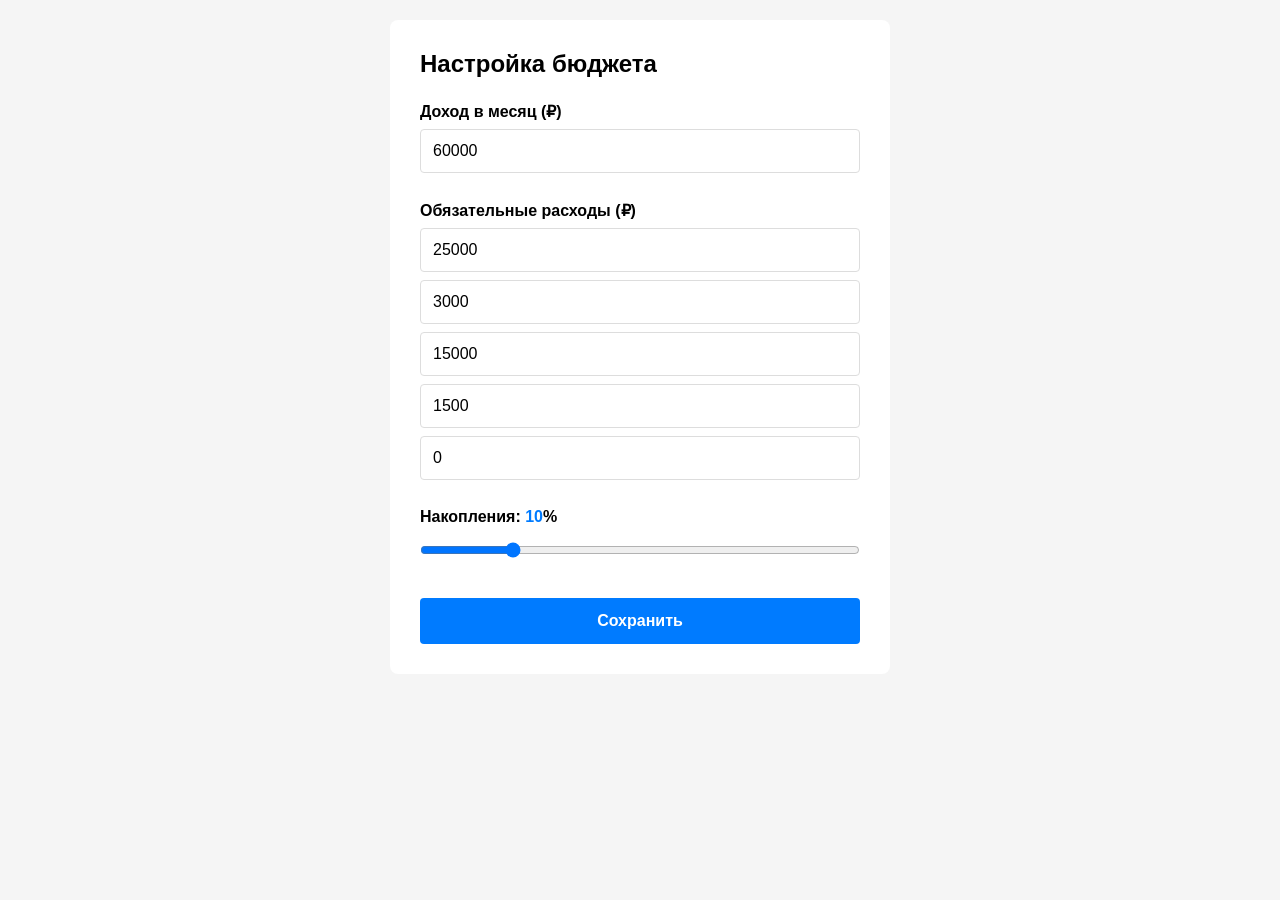
<file: index.html>
<!DOCTYPE html>
<html lang="ru">
<head>
    <meta charset="UTF-8">
    <meta name="viewport" content="width=device-width, initial-scale=1.0">
    <title>DayLimit — Настройка бюджета</title>
    <link rel="stylesheet" href="style.css">
</head>
<body>
    <div class="container">
        <h1>Настройка бюджета</h1>

        <form id="budget-form">
            <!-- Доход -->
            <div class="form-group">
                <label for="income">Доход в месяц (₽)</label>
                <input type="number" id="income" placeholder="100000" required>
            </div>

            <!-- Обязательные расходы -->
            <div class="form-group">
                <label>Обязательные расходы (₽)</label>
                <input type="number" id="rent" placeholder="Аренда">
                <input type="number" id="utilities" placeholder="Коммуналка">
                <input type="number" id="food" placeholder="Еда">
                <input type="number" id="transport" placeholder="Транспорт">
                <input type="number" id="credits" placeholder="Кредиты">
            </div>

            <!-- Накопления -->
            <div class="form-group">
                <label for="savings">Накопления: <span id="savings-value">20</span>%</label>
                <input type="range" id="savings" min="0" max="50" value="20">
            </div>

            <button type="submit">Сохранить</button>
        </form>
    </div>

    <script src="app.js"></script>
</body>
</html>
</file>
<file: style.css>
* {
    margin: 0;
    padding: 0;
    box-sizing: border-box;
}

body {
    font-family: Arial, sans-serif;
    background: #f5f5f5;
    padding: 20px;
}

.container {
    max-width: 500px;
    margin: 0 auto;
    background: white;
    padding: 30px;
    border-radius: 8px;
}

h1 {
    margin-bottom: 24px;
    font-size: 24px;
}

.form-group {
    margin-bottom: 20px;
}

label {
    display: block;
    margin-bottom: 8px;
    font-weight: 600;
}

input[type="number"] {
    width: 100%;
    padding: 12px;
    border: 1px solid #ddd;
    border-radius: 4px;
    font-size: 16px;
    margin-bottom: 8px;
}

input[type="number"]:focus {
    outline: none;
    border-color: #007bff;
}

input[type="range"] {
    width: 100%;
    margin-top: 8px;
}

#savings-value {
    color: #007bff;
    font-weight: 700;
}

button {
    width: 100%;
    padding: 14px;
    background: #007bff;
    color: white;
    border: none;
    border-radius: 4px;
    font-size: 16px;
    font-weight: 600;
    cursor: pointer;
    margin-top: 16px;
}

button:active {
    background: #0056b3;
}
</file>
<file: main.css>
* {
    margin: 0;
    padding: 0;
    box-sizing: border-box;
}

body {
    font-family: -apple-system, BlinkMacSystemFont, 'Segoe UI', Roboto, sans-serif;
    background: #f5f5f5;
    padding: 20px;
    min-height: 100vh;
    padding-bottom: 40px;
}

.container {
    max-width: 500px;
    margin: 0 auto;
}

/* Главная карточка */
.limit-card {
    background: linear-gradient(135deg, #667eea 0%, #764ba2 100%);
    border-radius: 16px;
    padding: 32px 24px;
    color: white;
    text-align: center;
    margin-bottom: 16px;
    box-shadow: 0 8px 24px rgba(102, 126, 234, 0.3);
}

.limit-card.warning {
    background: linear-gradient(135deg, #ff9800 0%, #f57c00 100%);
    box-shadow: 0 8px 24px rgba(255, 152, 0, 0.3);
}

.limit-card.danger {
    background: linear-gradient(135deg, #f44336 0%, #c62828 100%);
    box-shadow: 0 8px 24px rgba(244, 67, 54, 0.3);
}

.limit-label {
    font-size: 13px;
    opacity: 0.9;
    margin-bottom: 12px;
    text-transform: uppercase;
    letter-spacing: 0.5px;
}

.limit-amount {
    font-size: 48px;
    font-weight: 800;
    margin-bottom: 12px;
    line-height: 1;
}

.limit-hint {
    font-size: 14px;
    opacity: 0.85;
}

/* Прогресс */
.progress-card {
    background: white;
    border-radius: 12px;
    padding: 16px;
    margin-bottom: 16px;
    box-shadow: 0 2px 8px rgba(0, 0, 0, 0.05);
}

.progress-header {
    display: flex;
    justify-content: space-between;
    margin-bottom: 10px;
    font-size: 13px;
    color: #666;
}

.progress-bar {
    background: #e0e0e0;
    border-radius: 6px;
    height: 8px;
    overflow: hidden;
}

.progress-fill {
    background: #667eea;
    height: 100%;
    border-radius: 6px;
    transition: width 0.4s ease;
    width: 0%;
}

.progress-fill.warning {
    background: #ff9800;
}

.progress-fill.danger {
    background: #f44336;
}

/* Метрики */
.metrics {
    display: grid;
    grid-template-columns: repeat(3, 1fr);
    gap: 10px;
    margin-bottom: 24px;
}

.metric {
    background: white;
    border-radius: 12px;
    padding: 14px 8px;
    text-align: center;
    box-shadow: 0 2px 8px rgba(0, 0, 0, 0.05);
}

.metric-value {
    font-size: 18px;
    font-weight: 700;
    color: #333;
    margin-bottom: 4px;
}

.metric-label {
    font-size: 11px;
    color: #888;
    line-height: 1.3;
}

/* Секция трат */
.section-header {
    display: flex;
    justify-content: space-between;
    align-items: center;
    margin-bottom: 12px;
}

.section-header h3 {
    font-size: 18px;
    font-weight: 700;
}

.text-btn {
    background: none;
    border: none;
    color: #667eea;
    font-size: 14px;
    font-weight: 600;
    cursor: pointer;
}

/* Транзакции */
.transactions {
    margin-bottom: 20px;
}

.empty-state {
    background: white;
    border-radius: 12px;
    padding: 32px 16px;
    text-align: center;
    box-shadow: 0 2px 8px rgba(0, 0, 0, 0.05);
}

.empty-icon {
    font-size: 40px;
    margin-bottom: 8px;
    opacity: 0.5;
}

.empty-title {
    color: #888;
    font-size: 14px;
}

.transaction {
    background: white;
    border-radius: 12px;
    padding: 14px 16px;
    margin-bottom: 8px;
    display: flex;
    justify-content: space-between;
    align-items: center;
    box-shadow: 0 2px 8px rgba(0, 0, 0, 0.05);
    animation: slideIn 0.3s ease;
}

@keyframes slideIn {
    from {
        opacity: 0;
        transform: translateY(-10px);
    }
    to {
        opacity: 1;
        transform: translateY(0);
    }
}

.transaction-left {
    display: flex;
    align-items: center;
    gap: 12px;
}

.transaction-icon {
    font-size: 24px;
}

.transaction-name {
    font-weight: 600;
    font-size: 15px;
}

.transaction-time {
    font-size: 12px;
    color: #888;
}

.transaction-right {
    display: flex;
    align-items: center;
    gap: 12px;
}

.transaction-amount {
    font-weight: 700;
    color: #f44336;
    font-size: 15px;
}

.delete-btn {
    background: none;
    border: none;
    color: #ccc;
    font-size: 20px;
    cursor: pointer;
    padding: 4px;
}

.delete-btn:hover {
    color: #f44336;
}

/* Кнопки */
.btn-add {
    width: 100%;
    padding: 16px;
    background: #667eea;
    color: white;
    border: none;
    border-radius: 12px;
    font-size: 16px;
    font-weight: 600;
    cursor: pointer;
    margin-bottom: 10px;
    box-shadow: 0 4px 12px rgba(102, 126, 234, 0.3);
}

.btn-add:active {
    transform: scale(0.98);
}

.btn-settings {
    width: 100%;
    padding: 14px;
    background: white;
    color: #667eea;
    border: 2px solid #667eea;
    border-radius: 12px;
    font-size: 15px;
    font-weight: 600;
    cursor: pointer;
}

.btn-settings:active {
    background: #f5f5f5;
}

/* Модалка */
.modal {
    position: fixed;
    top: 0;
    left: 0;
    right: 0;
    bottom: 0;
    z-index: 1000;
    display: flex;
    align-items: flex-end;
    justify-content: center;
}

.modal.hidden {
    display: none;
}

.modal-backdrop {
    position: absolute;
    top: 0;
    left: 0;
    right: 0;
    bottom: 0;
    background: rgba(0, 0, 0, 0.5);
}

.modal-sheet {
    position: relative;
    background: white;
    border-radius: 20px 20px 0 0;
    padding: 12px 20px 30px;
    width: 100%;
    max-width: 500px;
    animation: slideUp 0.3s ease;
}

@keyframes slideUp {
    from { transform: translateY(100%); }
    to { transform: translateY(0); }
}

.modal-handle {
    width: 40px;
    height: 4px;
    background: #e0e0e0;
    border-radius: 2px;
    margin: 0 auto 20px;
}

.modal-title {
    font-size: 20px;
    font-weight: 700;
    text-align: center;
    margin-bottom: 20px;
}

.categories {
    display: grid;
    grid-template-columns: repeat(3, 1fr);
    gap: 10px;
    margin-bottom: 20px;
}

.cat-btn {
    background: #f5f5f5;
    border: 2px solid transparent;
    border-radius: 12px;
    padding: 14px 8px;
    cursor: pointer;
    display: flex;
    flex-direction: column;
    align-items: center;
    gap: 4px;
    transition: all 0.2s;
}

.cat-btn:active {
    border-color: #667eea;
    background: #f0f0ff;
}

.cat-icon {
    font-size: 24px;
}

.cat-name {
    font-size: 12px;
    font-weight: 600;
    color: #333;
}

.cat-amount {
    font-size: 11px;
    color: #888;
}

.custom-amount {
    margin-bottom: 20px;
}

.custom-amount label {
    display: block;
    font-size: 13px;
    color: #666;
    margin-bottom: 8px;
}

.input-group {
    position: relative;
}

.input-group input {
    width: 100%;
    padding: 12px 40px 12px 16px;
    border: 2px solid #e0e0e0;
    border-radius: 10px;
    font-size: 16px;
}

.input-group input:focus {
    outline: none;
    border-color: #667eea;
}

.suffix {
    position: absolute;
    right: 16px;
    top: 50%;
    transform: translateY(-50%);
    color: #999;
    font-weight: 600;
}

.modal-buttons {
    display: flex;
    gap: 10px;
}

.btn-secondary {
    flex: 1;
    padding: 14px;
    background: #f5f5f5;
    color: #333;
    border: none;
    border-radius: 10px;
    font-weight: 600;
    cursor: pointer;
}

.btn-primary {
    flex: 2;
    padding: 14px;
    background: #667eea;
    color: white;
    border: none;
    border-radius: 10px;
    font-weight: 600;
    cursor: pointer;
}

.btn-primary:disabled {
    background: #ccc;
    cursor: not-allowed;
}

/* Адаптивность */
@media (max-width: 480px) {
    .limit-amount {
        font-size: 40px;
    }

    .metric-value {
        font-size: 16px;
    }
}

/* Анимация тряски при превышении */
@keyframes shake {
    0%, 100% { transform: translateX(0); }
    10%, 30%, 50%, 70%, 90% { transform: translateX(-8px); }
    20%, 40%, 60%, 80% { transform: translateX(8px); }
}

@keyframes pulseRed {
    0%, 100% { box-shadow: 0 8px 24px rgba(244, 67, 54, 0.3); }
    50% { box-shadow: 0 8px 32px rgba(244, 67, 54, 0.7); }
}

.limit-card.shake {
    animation: shake 0.6s ease-in-out;
}

.limit-card.overspent {
    background: linear-gradient(135deg, #b71c1c 0%, #7f0000 100%) !important;
    animation: pulseRed 1.5s infinite;
}

/* Модалка превышения */
.overspend-sheet {
    text-align: center;
}

.overspend-icon {
    font-size: 56px;
    margin-bottom: 12px;
}

.overspend-title {
    font-size: 22px;
    font-weight: 700;
    color: #f44336;
    margin-bottom: 8px;
}

.overspend-text {
    color: #666;
    font-size: 14px;
    margin-bottom: 24px;
    line-height: 1.5;
}

.overspend-options {
    display: flex;
    flex-direction: column;
    gap: 10px;
}

.option-btn {
    display: flex;
    align-items: center;
    gap: 14px;
    background: #f5f5f5;
    border: 2px solid transparent;
    border-radius: 12px;
    padding: 14px;
    cursor: pointer;
    text-align: left;
    transition: all 0.2s;
}

.option-btn:active {
    border-color: #667eea;
    background: #f0f0ff;
}

.option-icon {
    font-size: 28px;
    flex-shrink: 0;
}

.option-content {
    flex: 1;
}

.option-title {
    font-weight: 600;
    font-size: 14px;
    color: #333;
    margin-bottom: 2px;
}

.option-desc {
    font-size: 12px;
    color: #888;
    line-height: 1.3;
}

/* Долг */
.metric-value.debt {
    color: #f44336;
}

.metric-value.debt::before {
    content: '−';
    margin-right: 2px;
}

/* Подсветка выбранной категории */
.cat-btn.selected {
    border-color: #667eea;
    background: #f0f0ff;
    transform: scale(1.02);
}

/* Скрытие кнопок */
.option-btn.hidden {
    display: none;
}
</file>
